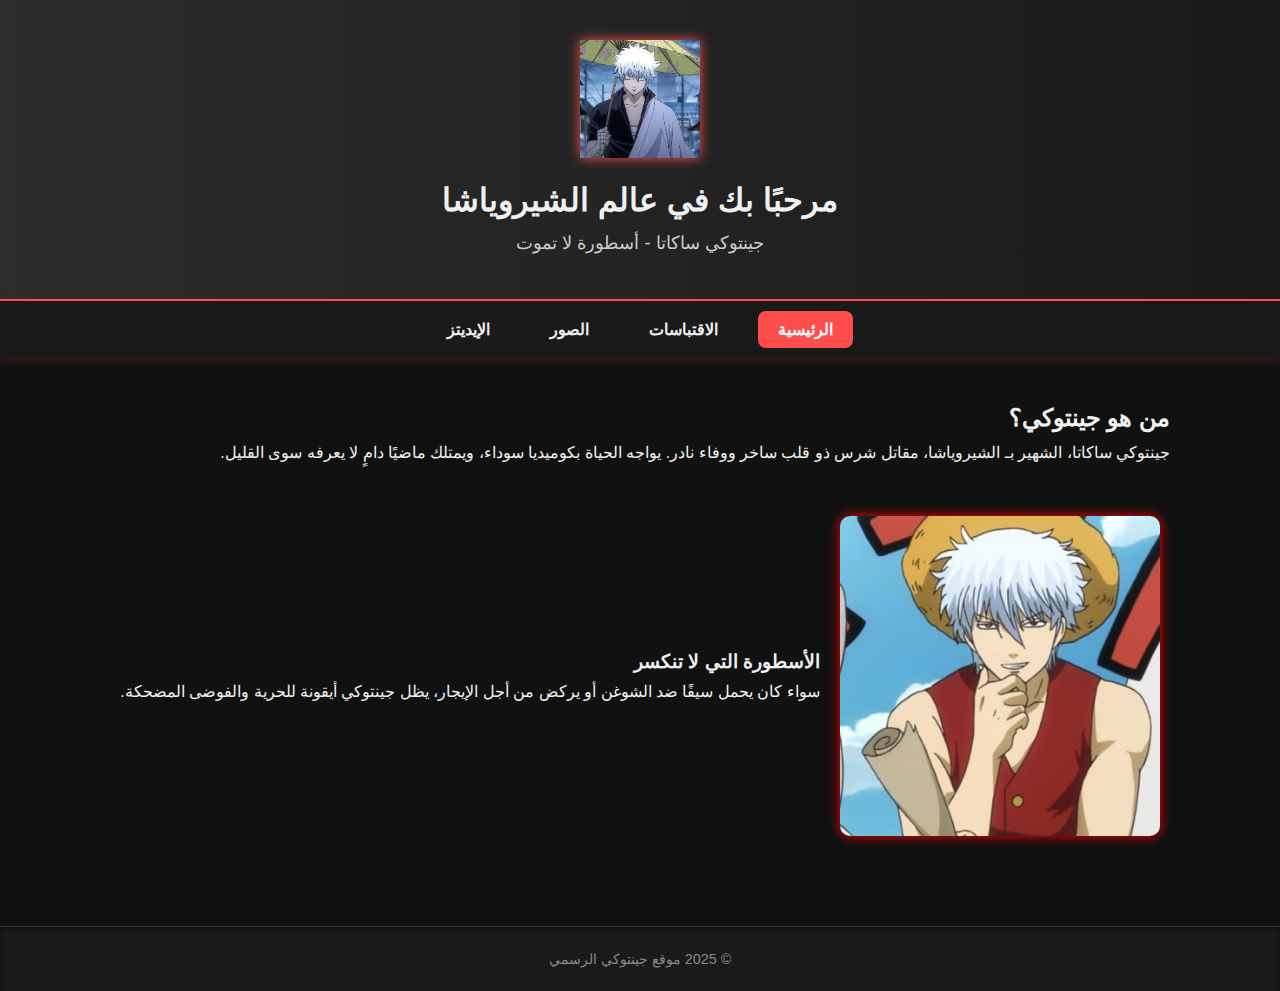
<file: index.html>
<!DOCTYPE html>
<html lang="ar" dir="rtl">
<head>
  <meta charset="UTF-8">
  <title>موقع جينتوكي</title>
  <link rel="stylesheet" href="css/style.css">
</head>
<body>
  <header>
    <img src="images/logo.png" alt="Sakata Gintoki" class="logo">
    <h1>مرحبًا بك في عالم الشيروياشا</h1>
    <p class="subtitle">جينتوكي ساكاتا - أسطورة لا تموت</p>
  </header>

  <nav>
    <ul>
      <li><a href="index.html" class="active">الرئيسية</a></li>
      <li><a href="quotes.html">الاقتباسات</a></li>
      <li><a href="gallery.html">الصور</a></li>
      <li><a href="videos.html">الإيديتز</a></li>
    </ul>
  </nav>

  <main>
    <section class="intro">
      <h2>من هو جينتوكي؟</h2>
      <p>
        جينتوكي ساكاتا، الشهير بـ الشيروياشا، مقاتل شرس ذو قلب ساخر ووفاء نادر.
        يواجه الحياة بكوميديا سوداء، ويمتلك ماضيًا دامٍ لا يعرفه سوى القليل.
      </p>
    </section>

    <section class="highlight">
      <img src="images/gintoki1.jpg" alt="جينتوكي">
      <div>
        <h3>الأسطورة التي لا تنكسر</h3>
        <p>
          سواء كان يحمل سيفًا ضد الشوغن أو يركض من أجل الإيجار، يظل جينتوكي أيقونة
          للحرية والفوضى المضحكة.
        </p>
      </div>
    </section>
  </main>

  <footer>
    <p>© 2025 موقع جينتوكي الرسمي</p>
  </footer>
</body>
</html>
</file>
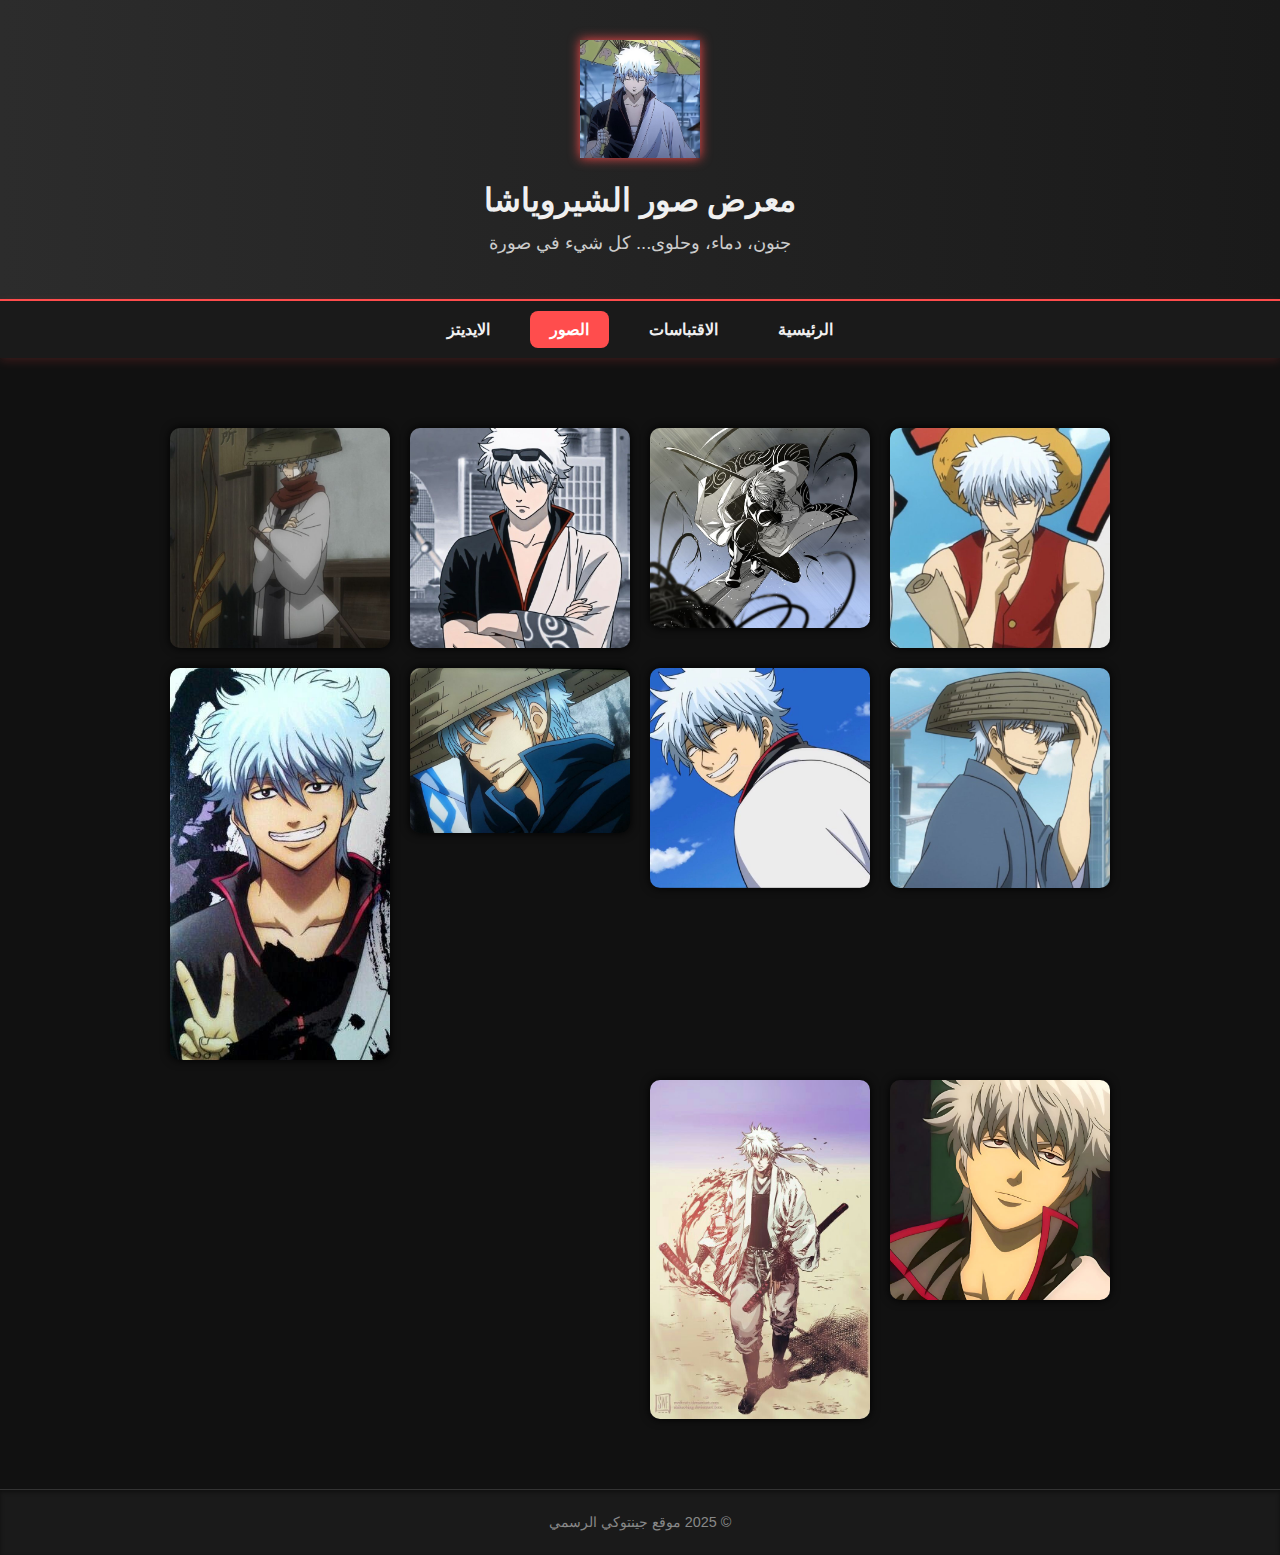
<file: gallery.html>
<!DOCTYPE html>
<html lang="ar" dir="rtl">
<head>
  <meta charset="UTF-8">
  <title>معرض الصور</title>
  <link rel="stylesheet" href="css/style.css">
</head>
<body>
  <header>
    <img src="images/logo.png" alt="شعار جينتوكي" class="logo">
    <h1>معرض صور الشيروياشا</h1>
    <p class="subtitle">جنون، دماء، وحلوى... كل شيء في صورة</p>
  </header>

  <nav>
    <ul>
      <li><a href="index.html">الرئيسية</a></li>
      <li><a href="quotes.html">الاقتباسات</a></li>
      <li><a href="gallery.html" class="active">الصور</a></li>
      <li><a href="videos.html">الايديتز</a></li>
    </ul>
  </nav>

  <main>
    <section class="gallery">
      <img src="images/gintoki1.jpg" alt="جينتوكي صورة 1">
      <img src="images/gintoki2.jpg" alt="جينتوكي صورة 2">
      <img src="images/gintoki3.jpg" alt="جينتوكي صورة 3">
      <img src="images/gintoki4.jpg" alt="جينتوكي صورة 4">
      <img src="images/gintoki5.jpg" alt="جينتوكي صورة 5">
      <img src="images/gintoki6.jpg" alt="جينتوكي صورة 6">
      <img src="images/gintoki7.jpg" alt="جينتوكي صورة 7">
      <img src="images/gintoki8.jpg" alt="جينتوكي صورة 8">
      <img src="images/gintoki9.jpg" alt="جينتوكي صورة 9">
      <img src="images/gintoki10.jpg" alt="جينتوكي صورة 10">
    </section>
  </main>

  <footer>
    <p>© 2025 موقع جينتوكي الرسمي</p>
  </footer>
</body>
</html>
</file>
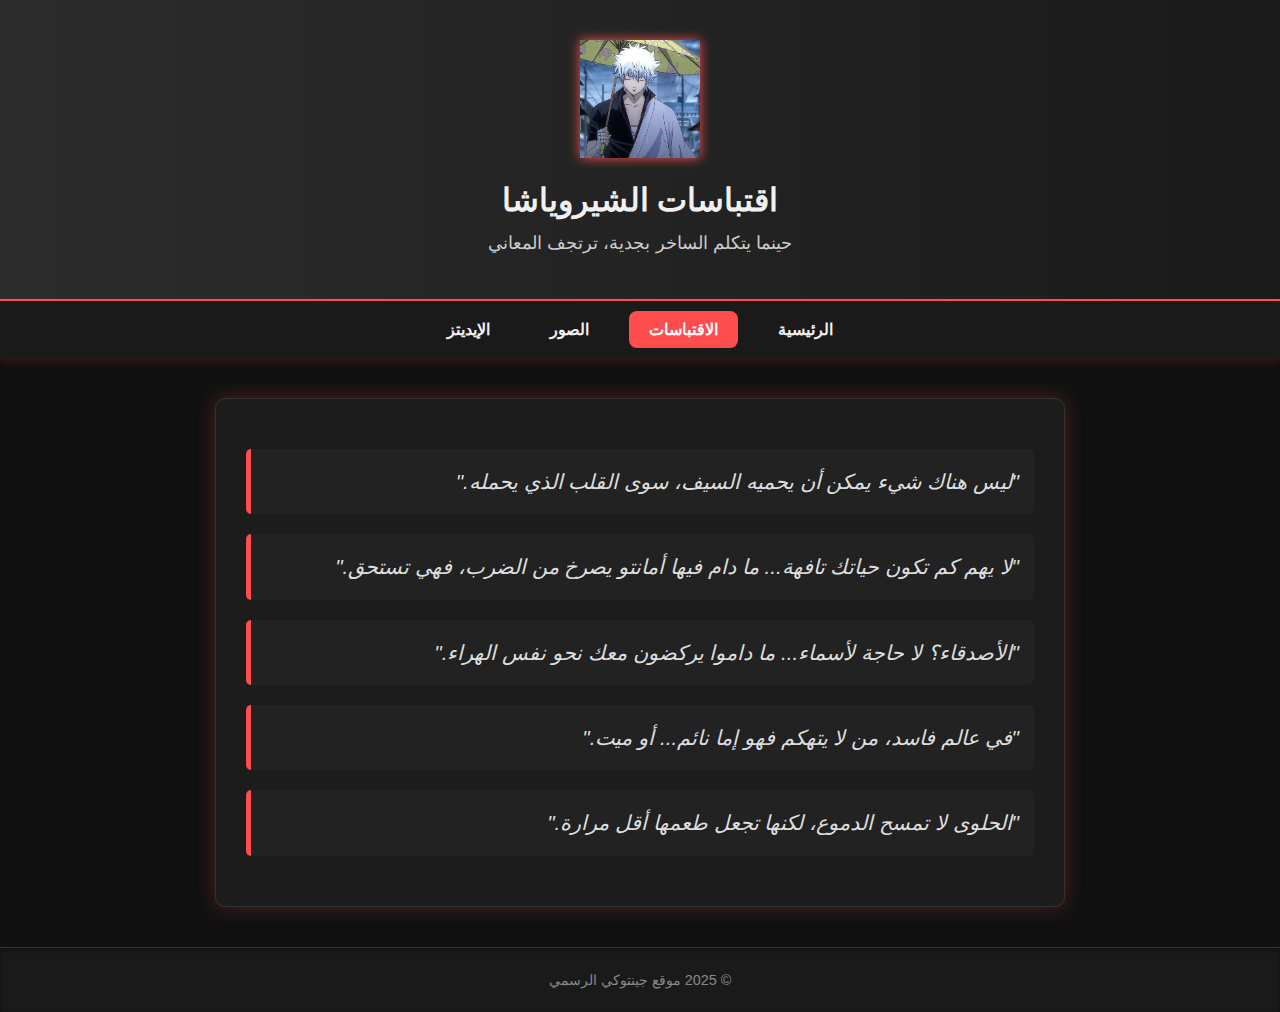
<file: quotes.html>
<!DOCTYPE html>
<html lang="ar" dir="rtl">
<head>
  <meta charset="UTF-8">
  <title>اقتباسات جينتوكي</title>
  <link rel="stylesheet" href="css/style.css">
</head>
<body>
  <header>
    <img src="images/logo.png" alt="شعار جينتوكي" class="logo">
    <h1>اقتباسات الشيروياشا</h1>
    <p class="subtitle">حينما يتكلم الساخر بجدية، ترتجف المعاني</p>
  </header>

  <nav>
    <ul>
      <li><a href="index.html">الرئيسية</a></li>
      <li><a href="quotes.html" class="active">الاقتباسات</a></li>
      <li><a href="gallery.html">الصور</a></li>
      <li><a href="videos.html">الإيديتز</a></li>
    </ul>
  </nav>

  <main>
    <section class="quotes">
      <blockquote>
        "ليس هناك شيء يمكن أن يحميه السيف، سوى القلب الذي يحمله."
      </blockquote>
      <blockquote>
        "لا يهم كم تكون حياتك تافهة... ما دام فيها أمانتو يصرخ من الضرب، فهي تستحق."
      </blockquote>
      <blockquote>
        "الأصدقاء؟ لا حاجة لأسماء... ما داموا يركضون معك نحو نفس الهراء."
      </blockquote>
      <blockquote>
        "في عالم فاسد، من لا يتهكم فهو إما نائم... أو ميت."
      </blockquote>
      <blockquote>
        "الحلوى لا تمسح الدموع، لكنها تجعل طعمها أقل مرارة."
      </blockquote>
    </section>
  </main>

  <footer>
    <p>© 2025 موقع جينتوكي الرسمي</p>
  </footer>
</body>
</html>
</file>
<file: css/style.css>
/* ---- Reset ---- */
* {
  box-sizing: border-box;
  margin: 0;
  padding: 0;
}

/* ---- Base ---- */
body {
  font-family: 'Tajawal', 'Segoe UI', sans-serif;
  background-color: #111;
  color: #f0f0f0;
  line-height: 1.7;
  min-height: 100vh;
  display: flex;
  flex-direction: column;
  align-items: center;
}

/* ---- Header ---- */
header {
  width: 100%;
  text-align: center;
  padding: 40px 20px;
  background: linear-gradient(to right, #2c2c2c, #1a1a1a);
  border-bottom: 2px solid #ff4d4d;
  box-shadow: 0 4px 8px #00000088;
}

.logo {
  width: 120px;
  height: auto;
  margin: 0 auto 15px;
  display: block;
  filter: drop-shadow(0 0 6px #ff4d4d);
}

.subtitle {
  color: #ccc;
  font-size: 1.15rem;
}

/* ---- Navigation ---- */
nav {
  width: 100%;
  background-color: #1a1a1a;
  box-shadow: 0 2px 10px #ff4d4d33;
}

nav ul {
  display: flex;
  justify-content: center;
  flex-wrap: wrap;
  list-style: none;
  padding: 15px 0;
  gap: 20px;
}

nav ul li a {
  text-decoration: none;
  color: #f0f0f0;
  font-weight: bold;
  padding: 10px 20px;
  border-radius: 8px;
  transition: background-color 0.3s ease, color 0.3s ease;
}

nav ul li a:hover,
nav ul li a.active {
  background-color: #ff4d4d;
  color: #fff;
}

/* ---- Main Content ---- */
main {
  width: 100%;
  max-width: 1100px;
  padding: 40px 20px;
  flex: 1;
}

/* ---- Section Spacing ---- */
.intro, .highlight, .gallery, .quotes, .videos {
  margin-bottom: 50px;
}

/* ---- Highlight Section ---- */
.highlight {
  display: flex;
  flex-wrap: wrap;
  gap: 20px;
  align-items: center;
  justify-content: center;
}

.highlight img {
  width: 320px;
  border-radius: 10px;
  box-shadow: 0 0 12px red;
}

/* ---- Quotes ---- */
.quotes {
  max-width: 850px;
  margin: auto;
  padding: 30px;
  background-color: #1c1c1c;
  border: 1px solid #333;
  border-radius: 10px;
  box-shadow: 0 0 20px #ff4d4d44;
}

blockquote {
  font-style: italic;
  font-size: 1.3rem;
  margin: 20px 0;
  padding: 15px;
  background-color: #222;
  border-left: 5px solid #ff4d4d;
  border-radius: 5px;
  color: #ddd;
  transition: transform 0.2s;
}

blockquote:hover {
  transform: scale(1.02);
  background-color: #2a2a2a;
  color: #fff;
}

/* ---- Gallery ---- */
.gallery {
  display: grid;
  grid-template-columns: repeat(auto-fit, minmax(220px, 1fr));
  gap: 20px;
  padding: 30px;
  max-width: 1000px;
  margin: auto;
}

.gallery img {
  width: 100%;
  border-radius: 10px;
  transition: transform 0.3s, box-shadow 0.3s;
  box-shadow: 0 0 10px #000;
}

.gallery img:hover {
  transform: scale(1.05);
  box-shadow: 0 0 20px #ff4d4d;
}

/* ---- Videos ---- */
.videos {
  max-width: 900px;
  margin: 30px auto;
  display: flex;
  flex-direction: column;
  gap: 30px;
  padding: 0 10px;
}

video {
  width: 100%;
  border-radius: 12px;
  box-shadow: 0 0 25px #ff4d4d88;
  outline: none;
  background-color: #000;
}

/* ---- Footer ---- */
footer {
  width: 100%;
  text-align: center;
  padding: 20px;
  background-color: #1a1a1a;
  border-top: 1px solid #333;
  font-size: 0.9rem;
  color: #888;
  box-shadow: inset 0 2px 4px #00000066;
}

/* ---- Responsive ---- */
@media (max-width: 768px) {
  .highlight {
    flex-direction: column;
  }

  nav ul {
    flex-direction: column;
    align-items: center;
  }
                      }
</file>
